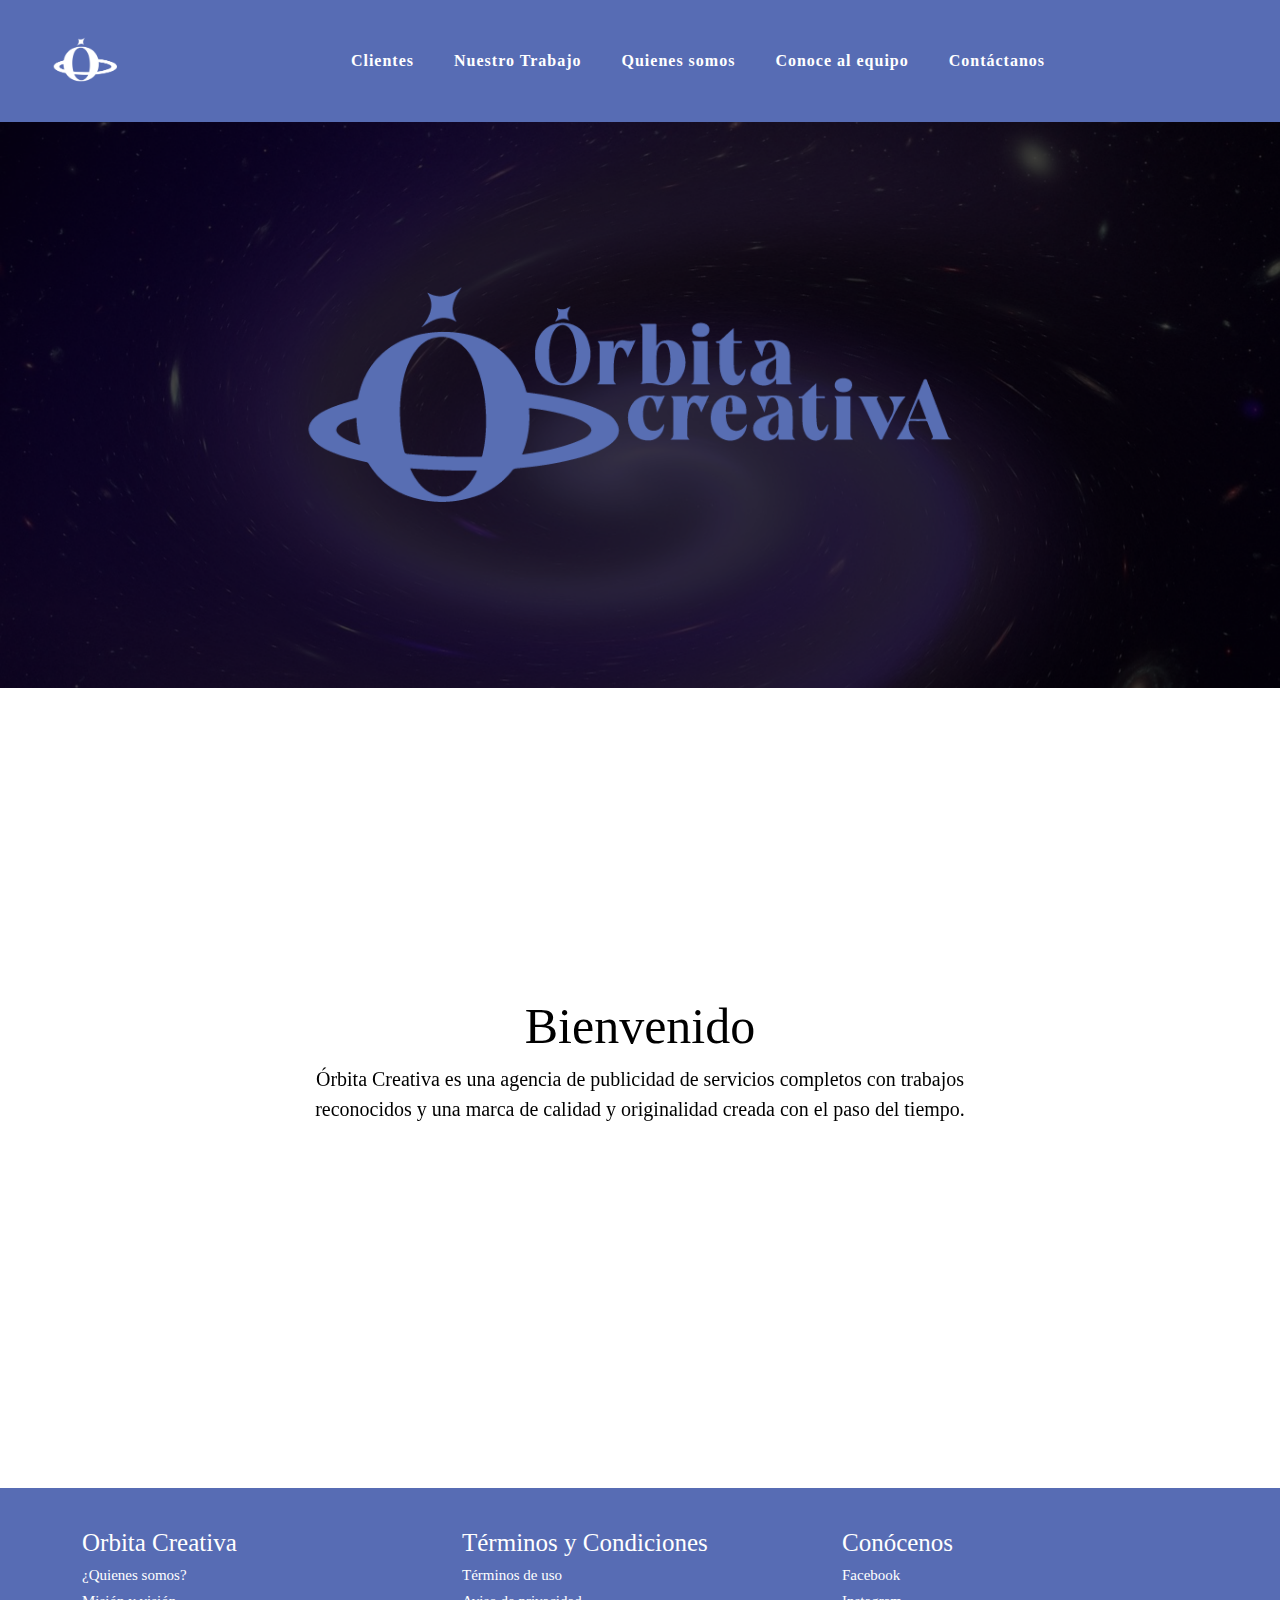
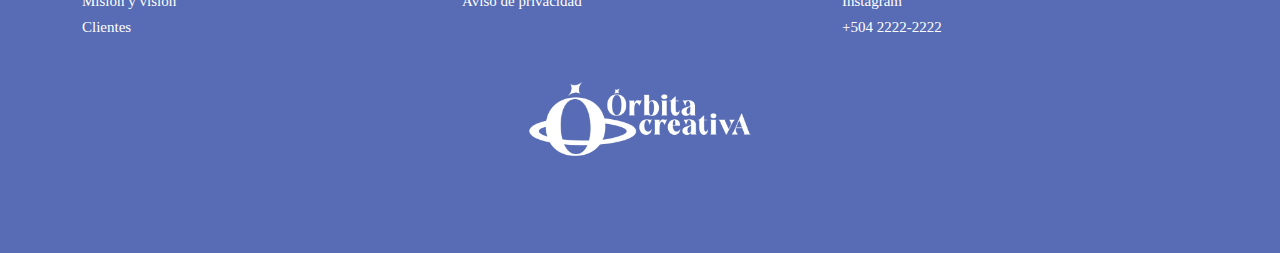
<file: index.html>
<!DOCTYPE html>
<html lang="en">
<head>
    <meta charset="UTF-8">
    <meta name="viewport" content="width=device-width, initial-scale=1.0">
    <title>Home | Orbita Creativa</title>
    <link rel="stylesheet" href="css/bootstrap.min.css">
    <link rel="stylesheet" href="css/bootstrap-custom.css">
	<link rel="stylesheet" href="https://maxst.icons8.com/vue-static/landings/line-awesome/line-awesome/1.3.0/css/line-awesome.min.css">
    <link rel="stylesheet" href="css/style.css">
  


	<!-- SEO -->
		<meta name="Description" content="Órbita Creativa es una agencia publicitaria de servicios completos ubicada en Tegucigalpa">
		<meta name="Keywords" content="Órbita Creativa, agencia de publicidad, publicidad tegucigalpa, publicidad Honduras">
</head>


<body>
    <header>
		<div class="container-fluid">
			
			<nav class="navbar navbar-expand-lg navbar-light bg-light">
				<a class="navbar-brand" href="index.html">
					<img src="img/orbita_logo_blanco_fondomorado.png" alt="logo" class="img-fluid" width="100px">
				</a>
				
				<button class="navbar-toggler" type="button" data-bs-toggle="collapse"
				data-bs-target="#navbar" aria-controls="navbar" aria-expanded="false"
				aria-label="Toggle navigation">
					<i class="las la-bars"></i>
				</button>
				
				<div class="collapse navbar-collapse" id="navbar">
					<ul class="navbar-nav mx-auto">
						<li class="nav-item">
							<a class="nav-link" href="index.html">Clientes</a>
						</li>
						<li class="nav-item">
							<a class="nav-link" href="nuestro_trabajo.html">Nuestro Trabajo</a>
						</li>
						<li class="nav-item">
							<a class="nav-link" href="quienes_somos.html">Quienes somos</a>
						</li>
						<li class="nav-item">
							<a class="nav-link" href="#">Conoce al equipo</a>
						</li>
						<li class="nav-item">
							<a class="nav-link" href="contacto.html">Contáctanos</a>
						</li>
						
					</ul>
					
				
				</div>
				
			</nav>

			
		</div>
	</header>
	</header>

    <section id="oc">
        <div class="container text-center">
		
			<img src="img/logo_morado.png" alt="logo Orbita Creativa" class="img-fluid" width="800px">
			
		</div>
    </section>

    <section id="bienvenido">
        <div id="carouselExampleCaptions" class="carousel slide">
			<div class="carousel-indicators">
				<button type="button" data-bs-target="#carouselExampleCaptions" data-bs-slide-to="0" class="active" aria-current="true" aria-label="Slide 1"></button>
				<button type="button" data-bs-target="#carouselExampleCaptions" data-bs-slide-to="1" aria-label="Slide 2"></button>
				<button type="button" data-bs-target="#carouselExampleCaptions" data-bs-slide-to="2" aria-label="Slide 3"></button>
                <button type="button" data-bs-target="#carouselExampleCaptions" data-bs-slide-to="3" aria-label="Slide 4"></button>
                <button type="button" data-bs-target="#carouselExampleCaptions" data-bs-slide-to="4" aria-label="Slide 5"></button>
			</div>
			
			<div class="carousel-inner">
				<div class="carousel-item active">
					<div class="overlay">
					  <div class="carousel-caption d-none d-md-block">
							<h5 class="subtitulo">Bienvenido</h5>
							<p class="parrafo">Órbita Creativa es una agencia de publicidad de servicios completos con trabajos reconocidos  y una marca de calidad y originalidad creada con el paso del tiempo.</p>
					  </div>
					</div>
				</div>
				
				<div class="carousel-item">
					<div class="overlay">
					  <div class="carousel-caption d-none d-md-block">
							<h5 class="subtitulo">Preguntas Frecuentes</h5>
							<p class="parrafo">¿Te seintes perdido? Tal vez nuestrra sección de preguntas frecuentes pueda aclarar algunas de tus dudas.</p>
                            <a class="parrafo" href="preguntas.html">Ver más</a>
					  </div>
					</div>
				</div>
				
				<div class="carousel-item">
					<div class="overlay">
					  <div class="carousel-caption d-none d-md-block">
							<h5 class="subtitulo">Productos y Servicios</h5>
							<p class="parrafo">En Órbita Creativa nos dedicamos a hacer muchas cosas, echa un vistazo a nuestra lista de producttos y servicios. Estamos seguros de que encontrarás algo de tu interés.</p>
                            <a class="parrafo" href="servicios.html">Ver más</a>
					  </div>
					</div>
				</div>

                <div class="carousel-item">
					<div class="overlay">
					  <div class="carousel-caption d-none d-md-block">
							<h5 class="subtitulo">Novedades</h5>
							<p class="parrafo">¿Qué hay de nuevo? Nuesra agencia se caracteriza por la vanguardia y ser punta de lanza. Entra en nuestro apartado de novedades para que sepas más sobre las últimas cosas en las que estamos trabajando.</p>
                            <a class="parrafo" href="#">Ver más</a>
                        </div>
					</div>
				</div>

                <div class="carousel-item">
					<div class="overlay">
					  <div class="carousel-caption d-none d-md-block">
							<h5 class="subtitulo">Blog</h5>
							<p class="parrafo">Encuentra temas de inetrés sobre la publicidad y los  medios. En Órbita Creativa amamos lo que hacemos, tanto que queremos comunicarselo a  todo el mundo mediante nuestro nuevo blog semanal.</p>
                            <a class="parrafo" href="#">Ver más</a>
					  </div>
					</div>
				</div>
			</div>
			
			<button class="carousel-control-prev" type="button" data-bs-target="#carouselExampleCaptions" data-bs-slide="prev">
			<span class="carousel-control-prev-icon" aria-hidden="true"></span>
			<span class="visually-hidden">Previous</span>
			</button>
			
			<button class="carousel-control-next" type="button" data-bs-target="#carouselExampleCaptions" data-bs-slide="next">
			<span class="carousel-control-next-icon" aria-hidden="true"></span>
			<span class="visually-hidden">Next</span>
			</button>
			
		</div>
    </section>


    <footer>
        <div class="container">
		    <div class="row">
			    <article class="col-lg-4 col-sm-4 col-12">
                    <h2>Orbita Creativa</h2>
                    <h3>¿Quienes somos?</h3>
                    <h4>Misión y visión</h4>
                    <h5>Clientes</h5>
                
                </article>
                <article class="col-lg-4 col-sm-4 col-12">
                    <h2>Términos y Condiciones</h2>
                    <h3>Términos de uso</h3>
                    <h4>Aviso de privacidad</h4>
                </article>
                <article class="col-lg-4 col-sm-4 col-12">
                    <h2>Conócenos</h2>
                    <h3>Facebook</h3>
                    <h4>Instagram</h4>
                    <h5>+504 2222-2222</h5>
                </article>
		    </div>
        </div>

        <div class="container text-center">
		    <img src="img/logo_blanco.png" alt="logo" class="img-fluid" width="300px">
        </div>
	</footer>







    <script src="js/jquery.min.js"></script>
	<script src="js/bootstrap.min.js"></script>






</body>
</html>
</file>
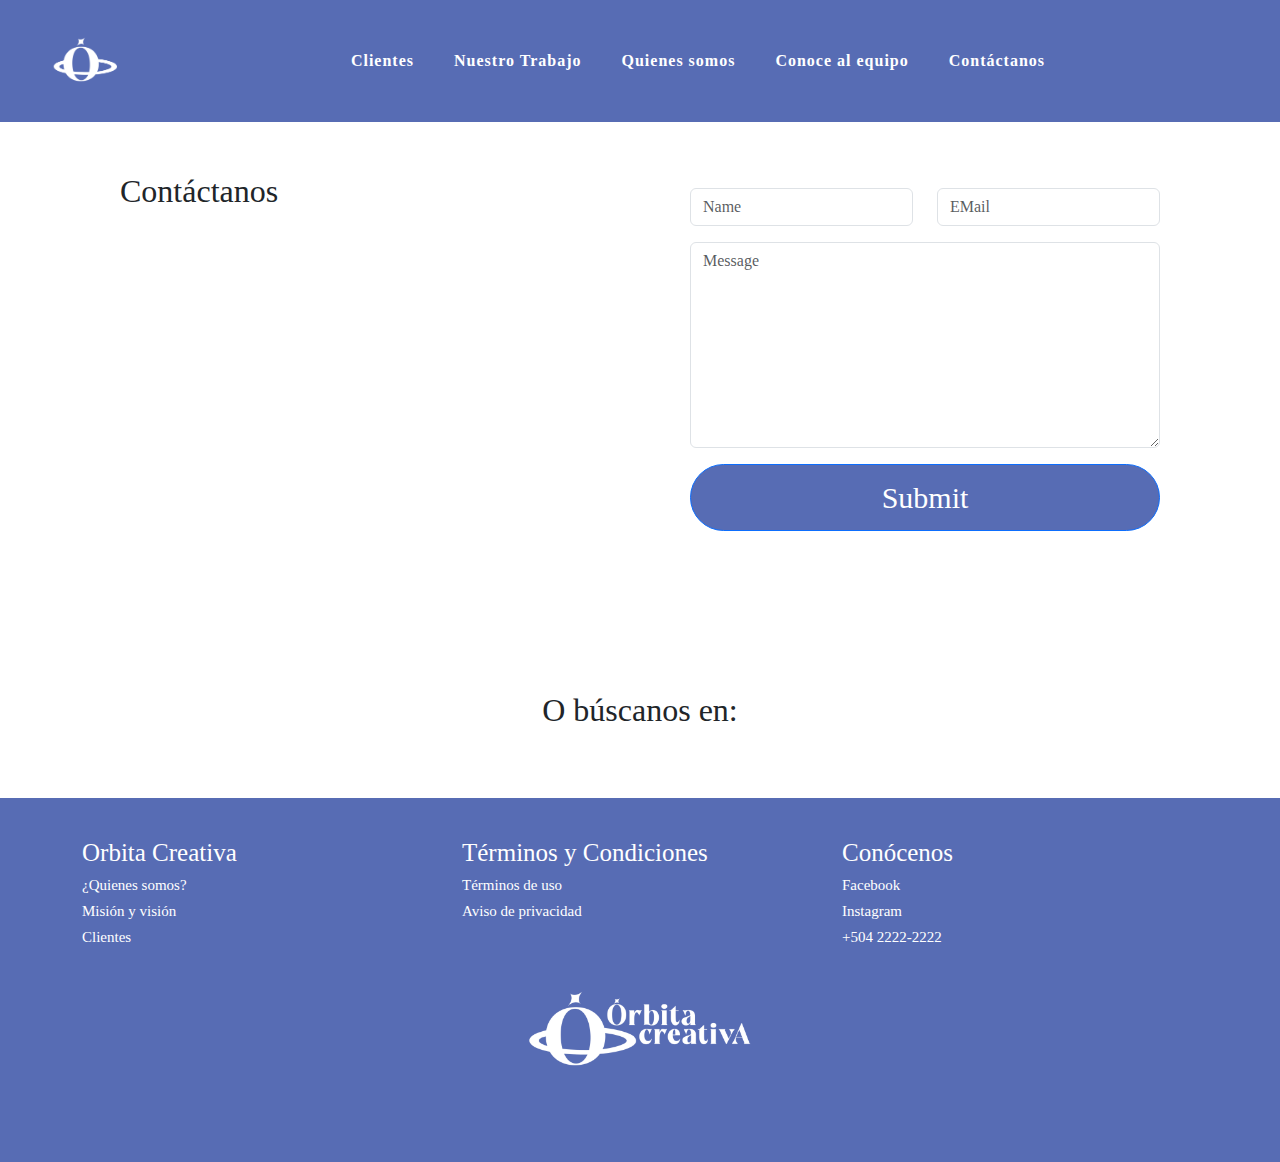
<file: contacto.html>
<!DOCTYPE html>
<html lang="en">
<head>
    <meta charset="UTF-8">
    <meta name="viewport" content="width=device-width, initial-scale=1.0">
    <title>Contáctanos | Orbita Creativa</title>
    <link rel="stylesheet" href="css/bootstrap.min.css">
    <link rel="stylesheet" href="css/bootstrap-custom.css">
	<link rel="stylesheet" href="https://maxst.icons8.com/vue-static/landings/line-awesome/line-awesome/1.3.0/css/line-awesome.min.css">
    <link rel="stylesheet" href="css/style.css">
  


	<!-- SEO -->
		<meta name="Description" content="Contactá a Orbita Creativa directamente con un correo electrónico">
		<meta name="Keywords" content="Órbita Creativa, agencia de publicidad, publicidad tegucigalpa, publicidad Honduras, contacto">
</head>


<body>
    <header>
		<div class="container-fluid">
			
			<nav class="navbar navbar-expand-lg navbar-light bg-light">
				<a class="navbar-brand" href="index.html">
					<img src="img/orbita_logo_blanco_fondomorado.png" alt="logo" class="img-fluid" width="100px">
				</a>
				
				<button class="navbar-toggler" type="button" data-bs-toggle="collapse"
				data-bs-target="#navbar" aria-controls="navbar" aria-expanded="false"
				aria-label="Toggle navigation">
					<i class="las la-bars"></i>
				</button>
				
				<div class="collapse navbar-collapse" id="navbar">
					<ul class="navbar-nav mx-auto">
						<li class="nav-item">
							<a class="nav-link" href="index.html">Clientes</a>
						</li>
						<li class="nav-item">
							<a class="nav-link" href="nuestro_trabajo.html">Nuestro Trabajo</a>
						</li>
						<li class="nav-item">
							<a class="nav-link" href="quienes_somos.html">Quienes somos</a>
						</li>
						<li class="nav-item">
							<a class="nav-link" href="#">Conoce al equipo</a>
						</li>
						<li class="nav-item">
							<a class="nav-link" href="contacto.html">Contáctanos</a>
						</li>
						
					</ul>
					
				
				</div>
				
			</nav>

			
		</div>
	</header>

    <section id="contact" class="section">
		<div class="container">
		
			<div class="row">
			
				<article class="col-lg-6 col-sm-12 pad">
					<h2>Contáctanos</h2>
					
				</article>
				
				<article class="col-lg-6 col-sm-12 pad">
					<form action="" method="post">
						
						<div class="row">
						
							<article class="col-lg-6 col-sm-6 col-12 mt-3">
								<input type="text" name="nombre" class="form-control" placeholder="Name" required>
							</article>
							
							<article class="col-lg-6 col-sm-6 col-12 mt-3">
								<input type="email" name="correo" class="form-control" placeholder="EMail" required>
							</article>
						
						</div>
						
						<div class="row mt-3">
						
							<article class="col-lg-12">
								<textarea name="mensaje" rows="8" class="form-control" placeholder="Message" required></textarea>
							</article>
							
						</div>
						
						<div class="row mt-3">
						
							<article class="col-lg-12">
								<button type="submit" class="btn btn-primary w-100">Submit</button>
							</article>
							
						</div>
						
					</form>
				</article>
			
			</div>
		
		</div>
	</section>

    <section id="contact" class="section pad">
		<h2 class="text-center pad-pequeno">O búscanos en:</h2>
		<div class="container">
			<div class="row">
			
				<article class="col-lg-4 col-sm-4  icon">
					<a href="#"><i class="lab la-facebook-f"></i></a>
                </article>

				<article class="col-lg-4 col-sm-4  icon">
					<a href="#"><i class="lab la-twitter"></i></a>
                </article>

				<article class="col-lg-4 col-sm-4  icon">
					<a href="#"><i class="lab la-instagram"></i></a>
                </article>
            </div>
        </div>
	</section>

    <footer>
        <div class="container">
		    <div class="row">
			    <article class="col-lg-4 col-sm-4 col-12">
                    <h2>Orbita Creativa</h2>
                    <h3>¿Quienes somos?</h3>
                    <h4>Misión y visión</h4>
                    <h5>Clientes</h5>
                
                </article>
                <article class="col-lg-4 col-sm-4 col-12">
                    <h2>Términos y Condiciones</h2>
                    <h3>Términos de uso</h3>
                    <h4>Aviso de privacidad</h4>
                </article>
                <article class="col-lg-4 col-sm-4 col-12">
                    <h2>Conócenos</h2>
                    <h3>Facebook</h3>
                    <h4>Instagram</h4>
                    <h5>+504 2222-2222</h5>
                </article>
		    </div>
        </div>

        <div class="container text-center">
		    <img src="img/logo_blanco.png" alt="logo" class="img-fluid" width="300px">
        </div>
	</footer>







    <script src="js/jquery.min.js"></script>
	<script src="js/bootstrap.min.js"></script>






</body>
</html>
</file>
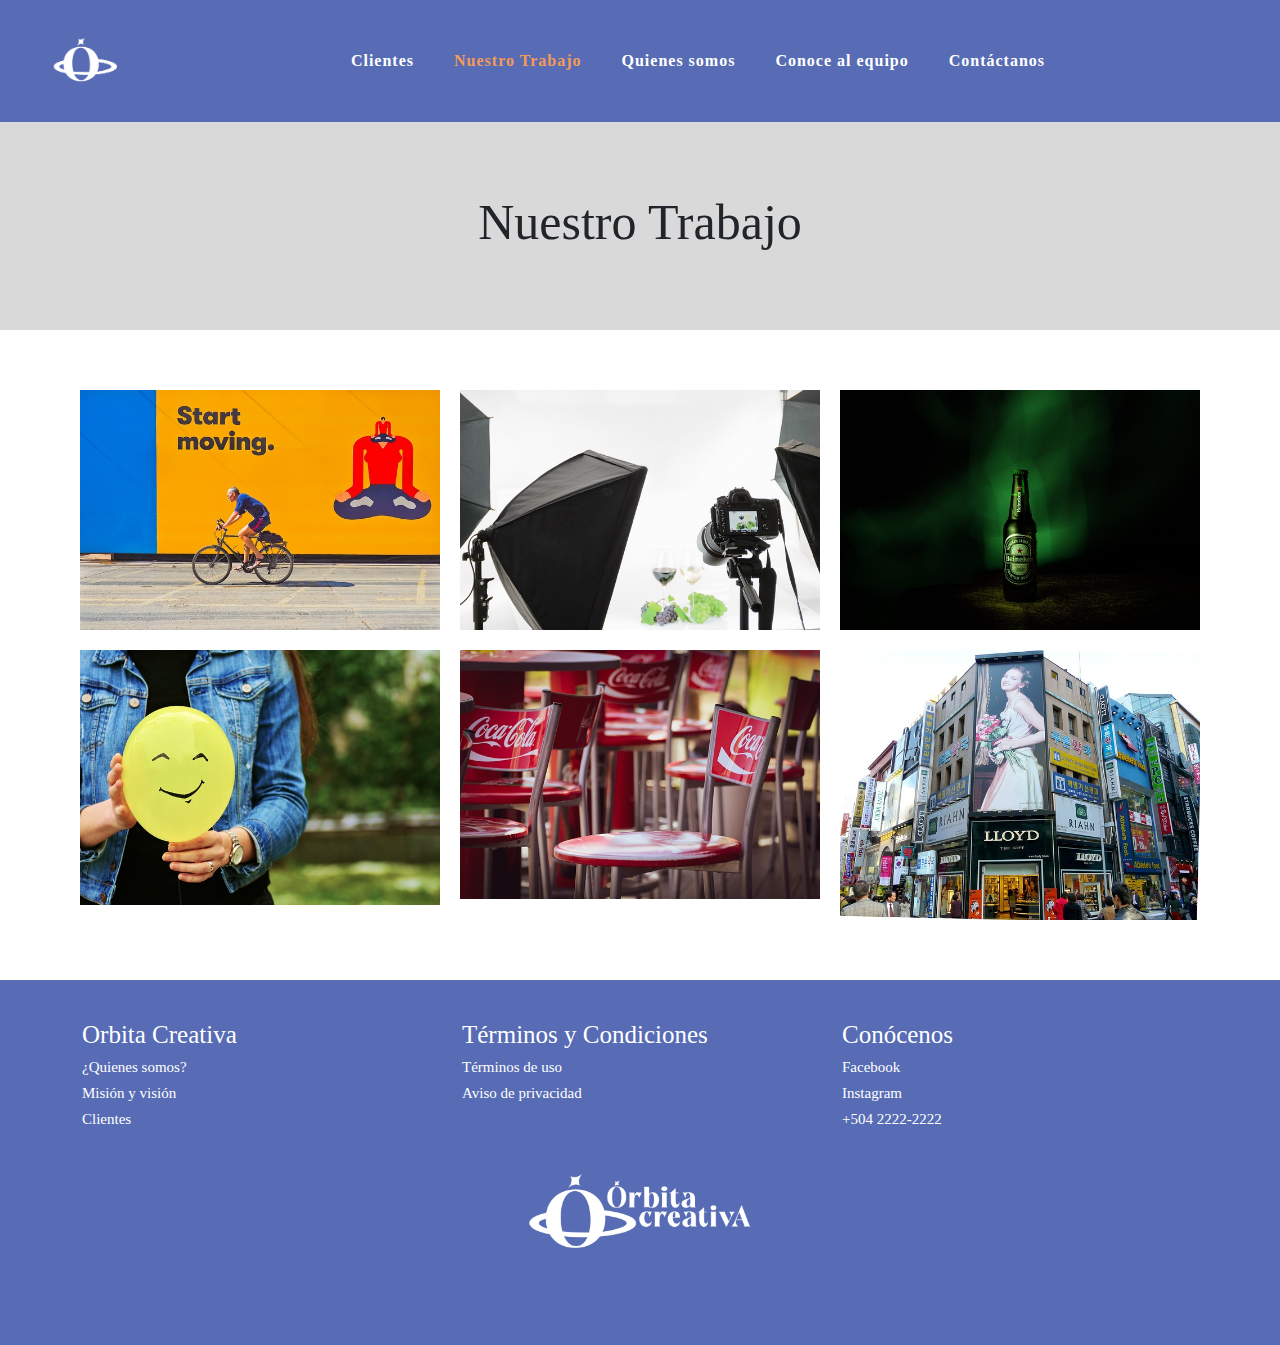
<file: nuestro_trabajo.html>
<!DOCTYPE html>
<html lang="en">
<head>
    <meta charset="UTF-8">
    <meta name="viewport" content="width=device-width, initial-scale=1.0">
    <title>Nuestro Trabajo | Orbita Creativa</title>
    <link rel="stylesheet" href="css/bootstrap.min.css">
    <link rel="stylesheet" href="css/bootstrap-custom.css">
    <link rel="stylesheet" href="css/style.css">
  

    <!-- SEO -->
		<meta name="Description" content="En Órbita Creativa tenemos una variedad de trabajos realizados en diferentes rubros y espacios. Échales un vistazo.">
		<meta name="Keywords" content="Órbita Creativa, agencia de publicidad, publicidad tegucigalpa, publicidad Honduras, trabajos órbita creativa, anuncios de Órbita creativa">
</head>


<body>
    <header>
		<div class="container-fluid">
			
			<nav class="navbar navbar-expand-lg navbar-light bg-light">
				<a class="navbar-brand" href="index.html">
					<img src="img/orbita_logo_blanco_fondomorado.png" alt="logo" class="img-fluid" width="100px">
				</a>
				
				<button class="navbar-toggler" type="button" data-bs-toggle="collapse"
				data-bs-target="#navbar" aria-controls="navbar" aria-expanded="false"
				aria-label="Toggle navigation">
					<i class="las la-bars"></i>
				</button>
				
				<div class="collapse navbar-collapse" id="navbar">
					<ul class="navbar-nav mx-auto">
						<li class="nav-item">
							<a class="nav-link" href="index.html">Clientes</a>
						</li>
						<li class="nav-item active">
							<a class="nav-link" href="nuestro_trabajo.html">Nuestro Trabajo</a>
						</li>
						<li class="nav-item">
							<a class="nav-link" href="quienes_somos.html">Quienes somos</a>
						</li>
						<li class="nav-item">
							<a class="nav-link" href="#">Conoce al equipo</a>
						</li>
						<li class="nav-item">
							<a class="nav-link" href="contacto.html">Contáctanos</a>
						</li>
						
					</ul>
					
				
				</div>
				
			</nav>

			
		</div>
	</header>
	</header>

    <section class="bg-gris">
        <h1 class="titulo text-center">Nuestro Trabajo</h1>       
    </section>

    <section class="text-center pad">
        <div class="container">
		    <div class="row">
			    <article class="col-lg-4 col-sm-4 col-12 pad-pequeno">
                    <img src="img/trabajo-1.jpg" alt="logo" class="img-fluid" width="500px" >
                
                </article>

                <article class="col-lg-4 col-sm-4 col-12 pad-pequeno">
                    <img src="img/trabajo-2.jpg" alt="logo" class="img-fluid" width="500px">
                </article>

                <article class="col-lg-4 col-sm-4 col-12 pad-pequeno">
                    <img src="img/trabajo-3.jpg" alt="logo" class="img-fluid" width="500px">
                </article>

                <article class="col-lg-4 col-sm-4 col-12 pad-pequeno">
                    <img src="img/trabajo-4.jpg" alt="logo" class="img-fluid" width="500px">
                </article>

                <article class="col-lg-4 col-sm-4 col-12 pad-pequeno">
                    <img src="img/trabajo-5.jpg" alt="logo" class="img-fluid" width="500px">
                </article>

                <article class="col-lg-4 col-sm-4 col-12 pad-pequeno">
                    <img src="img/trabajo-6.jpg" alt="logo" class="img-fluid" width="500px">
                </article>
		    </div>
        </div>   
    </section>
    


    <footer>
        <div class="container">
		    <div class="row">
			    <article class="col-lg-4 col-sm-4 col-12">
                    <h2>Orbita Creativa</h2>
                    <h3>¿Quienes somos?</h3>
                    <h4>Misión y visión</h4>
                    <h5>Clientes</h5>
                
                </article>
                <article class="col-lg-4 col-sm-4 col-12">
                    <h2>Términos y Condiciones</h2>
                    <h3>Términos de uso</h3>
                    <h4>Aviso de privacidad</h4>
                </article>
                <article class="col-lg-4 col-sm-4 col-12">
                    <h2>Conócenos</h2>
                    <h3>Facebook</h3>
                    <h4>Instagram</h4>
                    <h5>+504 2222-2222</h5>
                </article>
		    </div>
        </div>

        <div class="container text-center">
		    <img src="img/logo_blanco.png" alt="logo" class="img-fluid" width="300px">
        </div>
	</footer>







    <script src="js/jquery.min.js"></script>
	<script src="js/bootstrap.min.js"></script>






</body>
</html>
</file>
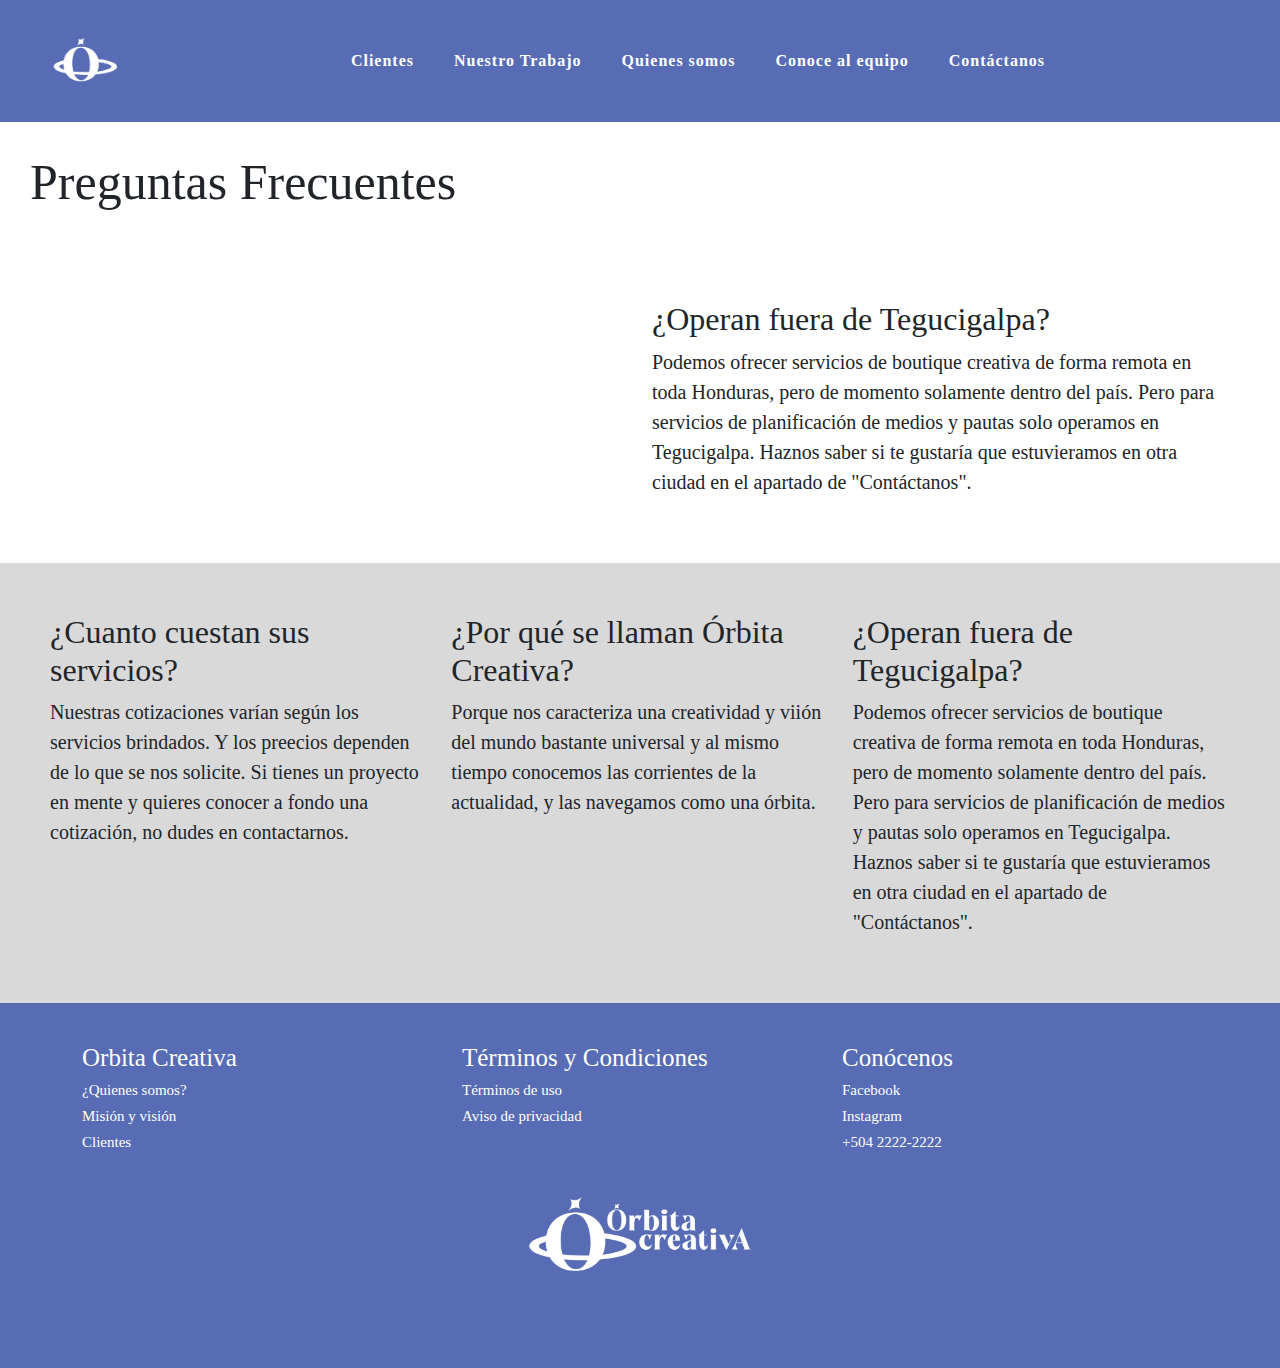
<file: preguntas.html>
<!DOCTYPE html>
<html lang="en">
<head>
    <meta charset="UTF-8">
    <meta name="viewport" content="width=device-width, initial-scale=1.0">
    <title>Preguntas frecuentes | Orbita Creativa</title>
    <link rel="stylesheet" href="css/bootstrap.min.css">
    <link rel="stylesheet" href="css/bootstrap-custom.css">
	<link rel="stylesheet" href="https://maxst.icons8.com/vue-static/landings/line-awesome/line-awesome/1.3.0/css/line-awesome.min.css">
    <link rel="stylesheet" href="css/style.css">
  


	<!-- SEO -->
		<meta name="Description" content="¿Tienes preguntas sobre Órbita Creativa? Tal vez ya la hemos contestado. Buscá en preguntas frecuentes">
		<meta name="Keywords" content="Órbita Creativa, agencia de publicidad, publicidad tegucigalpa, publicidad Honduras, preguntas frecuentes">
</head>


<body>
    <header>
		<div class="container-fluid">
			
			<nav class="navbar navbar-expand-lg navbar-light bg-light">
				<a class="navbar-brand" href="index.html">
					<img src="img/orbita_logo_blanco_fondomorado.png" alt="logo" class="img-fluid" width="100px">
				</a>
				
				<button class="navbar-toggler" type="button" data-bs-toggle="collapse"
				data-bs-target="#navbar" aria-controls="navbar" aria-expanded="false"
				aria-label="Toggle navigation">
					<i class="las la-bars"></i>
				</button>
				
				<div class="collapse navbar-collapse" id="navbar">
					<ul class="navbar-nav mx-auto">
						<li class="nav-item">
							<a class="nav-link" href="index.html">Clientes</a>
						</li>
						<li class="nav-item">
							<a class="nav-link" href="nuestro_trabajo.html">Nuestro Trabajo</a>
						</li>
						<li class="nav-item">
							<a class="nav-link" href="quienes_somos.html">Quienes somos</a>
						</li>
						<li class="nav-item">
							<a class="nav-link" href="#">Conoce al equipo</a>
						</li>
						<li class="nav-item">
							<a class="nav-link" href="contacto.html">Contáctanos</a>
						</li>
						
					</ul>
					
				
				</div>
				
			</nav>

			
		</div>
	</header>

    <section>
        <h1 class="titulo">Preguntas Frecuentes</h1>

    </section>

    <section class="pad">
        <div class="row">
			<article class="col-lg-6 col-sm-6 col-12">

			</article>

			<article class="col-lg-6 col-sm-6 col-12">
				<h2>¿Operan fuera de Tegucigalpa?</h2>
				<p>Podemos ofrecer servicios de boutique creativa de forma remota en toda Honduras, pero de momento solamente dentro del país. 
					Pero para servicios de planificación de medios y pautas solo operamos en Tegucigalpa. Haznos saber si te gustaría que estuvieramos en otra ciudad en el apartado de "Contáctanos".</p>

			</article>

		</div>

    </section>

	<section class="bg-gris pad">
        <div class="row">
			<article class="col-lg-4 col-sm-4 col-12">
				<h2>¿Cuanto cuestan sus servicios?</h2>
				<p>Nuestras cotizaciones varían según los servicios brindados. Y los preecios dependen de lo que se nos solicite. Si tienes un proyecto en mente y quieres conocer a fondo una cotización, no dudes en contactarnos.</p>

			</article>

			<article class="col-lg-4 col-sm-4 col-12">
				<h2>¿Por qué se llaman Órbita Creativa?</h2>
				<p>Porque nos caracteriza una creatividad y viión del mundo bastante universal y al mismo tiempo conocemos las corrientes de  la actualidad, y las navegamos como una órbita.</p>

			</article>

			<article class="col-lg-4 col-sm-4 col-12">
				<h2>¿Operan fuera de Tegucigalpa?</h2>
				<p>Podemos ofrecer servicios de boutique creativa de forma remota en toda Honduras, pero de momento solamente dentro del país. 
					Pero para servicios de planificación de medios y pautas solo operamos en Tegucigalpa. Haznos saber si te gustaría que estuvieramos en otra ciudad en el apartado de "Contáctanos".</p>

			</article>


		</div>

    </section>

    <footer>
        <div class="container">
		    <div class="row">
			    <article class="col-lg-4 col-sm-4 col-12">
                    <h2>Orbita Creativa</h2>
                    <h3>¿Quienes somos?</h3>
                    <h4>Misión y visión</h4>
                    <h5>Clientes</h5>
                
                </article>
                <article class="col-lg-4 col-sm-4 col-12">
                    <h2>Términos y Condiciones</h2>
                    <h3>Términos de uso</h3>
                    <h4>Aviso de privacidad</h4>
                </article>
                <article class="col-lg-4 col-sm-4 col-12">
                    <h2>Conócenos</h2>
                    <h3>Facebook</h3>
                    <h4>Instagram</h4>
                    <h5>+504 2222-2222</h5>
                </article>
		    </div>
        </div>

        <div class="container text-center">
		    <img src="img/logo_blanco.png" alt="logo" class="img-fluid" width="300px">
        </div>
	</footer>







    <script src="js/jquery.min.js"></script>
	<script src="js/bootstrap.min.js"></script>






</body>
</html>
</file>
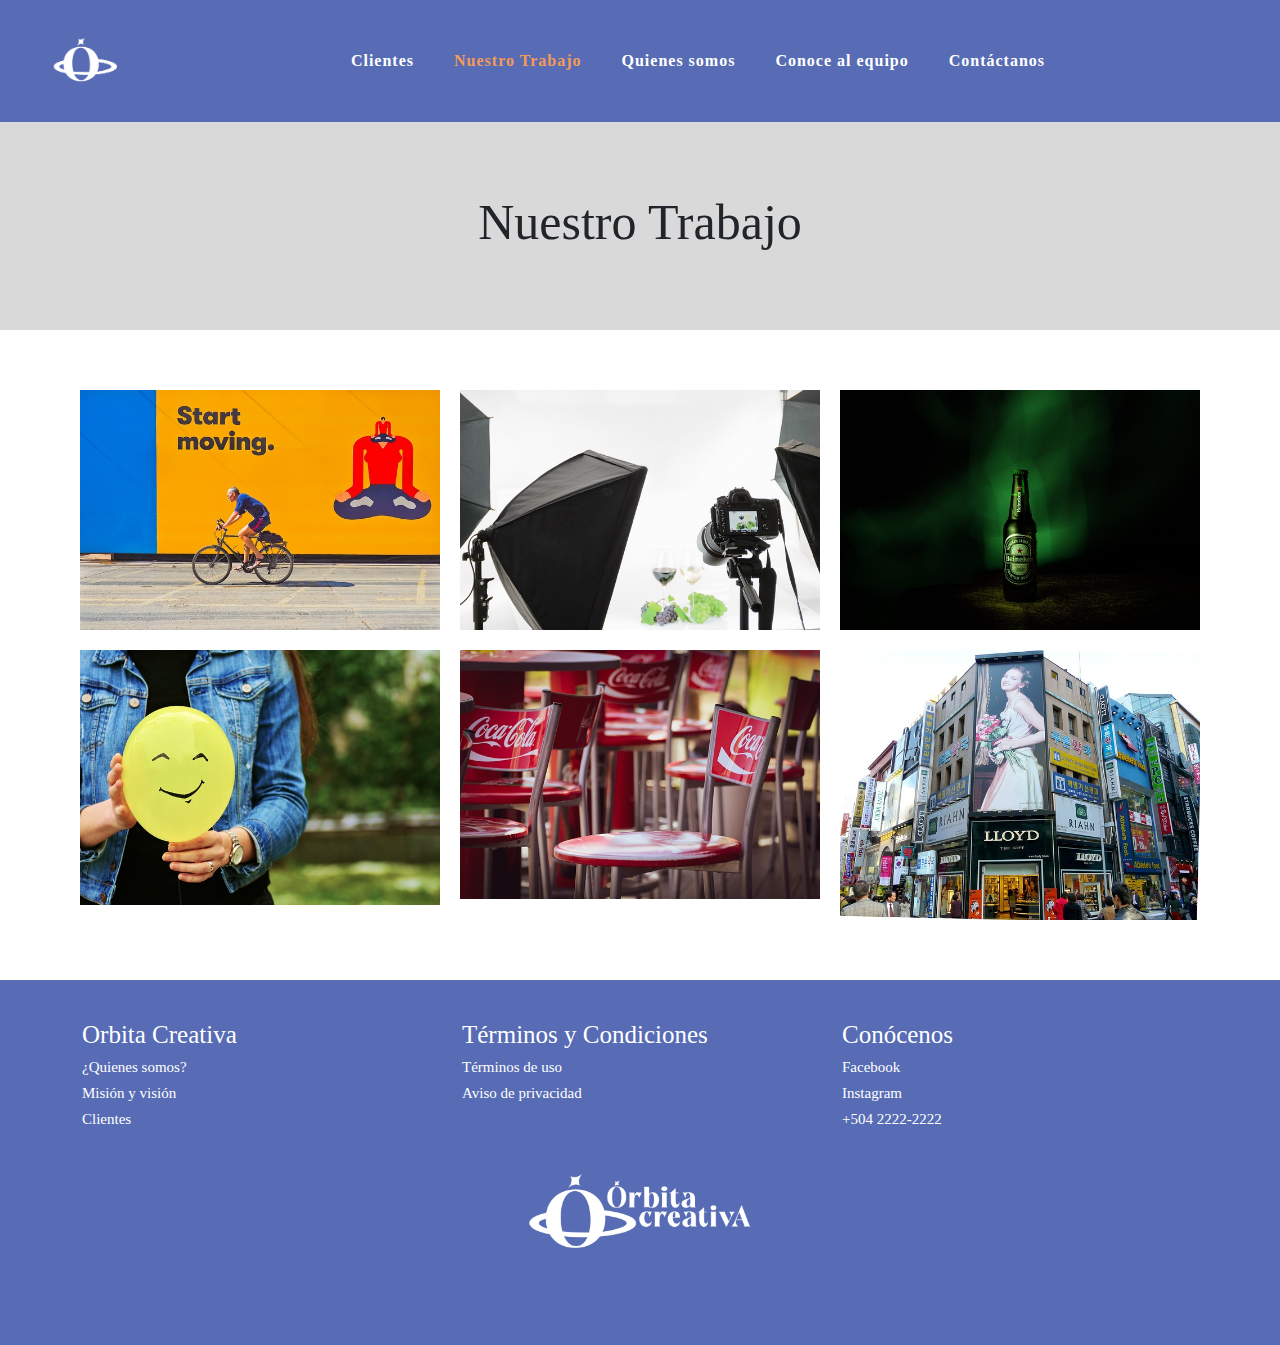
<file: productos.html>
<!DOCTYPE html>
<html lang="en">
<head>
    <meta charset="UTF-8">
    <meta name="viewport" content="width=device-width, initial-scale=1.0">
    <title>Home | Orbita Creativa</title>
    <link rel="stylesheet" href="css/bootstrap.min.css">
    <link rel="stylesheet" href="css/bootstrap-custom.css">
    <link rel="stylesheet" href="css/style.css">
  
</head>


<body>
    <header>
		<div class="container-fluid">
			
			<nav class="navbar navbar-expand-lg navbar-light bg-light">
				<a class="navbar-brand" href="index.html">
					<img src="img/orbita_logo_blanco_fondomorado.png" alt="logo" class="img-fluid" width="100px">
				</a>
				
				<button class="navbar-toggler" type="button" data-bs-toggle="collapse"
				data-bs-target="#navbar" aria-controls="navbar" aria-expanded="false"
				aria-label="Toggle navigation">
					<i class="las la-bars"></i>
				</button>
				
				<div class="collapse navbar-collapse" id="navbar">
					<ul class="navbar-nav mx-auto">
						<li class="nav-item">
							<a class="nav-link" href="index.html">Clientes</a>
						</li>
						<li class="nav-item active">
							<a class="nav-link" href="productos.html">Nuestro Trabajo</a>
						</li>
						<li class="nav-item">
							<a class="nav-link" href="quienes_somos.html">Quienes somos</a>
						</li>
						<li class="nav-item">
							<a class="nav-link" href="#">Conoce al equipo</a>
						</li>
						<li class="nav-item">
							<a class="nav-link" href="#">Contáctanos</a>
						</li>
						
					</ul>
					
				
				</div>
				
			</nav>

			
		</div>
	</header>
	</header>

    <section class="bg-gris">
        <h1 class="titulo text-center">Nuestro Trabajo</h1>       
    </section>

    <section class="text-center pad">
        <div class="container">
		    <div class="row">
			    <article class="col-lg-4 col-sm-4 col-12 pad-pequeno">
                    <img src="img/trabajo-1.jpg" alt="logo" class="img-fluid" width="500px" >
                
                </article>

                <article class="col-lg-4 col-sm-4 col-12 pad-pequeno">
                    <img src="img/trabajo-2.jpg" alt="logo" class="img-fluid" width="500px">
                </article>

                <article class="col-lg-4 col-sm-4 col-12 pad-pequeno">
                    <img src="img/trabajo-3.jpg" alt="logo" class="img-fluid" width="500px">
                </article>

                <article class="col-lg-4 col-sm-4 col-12 pad-pequeno">
                    <img src="img/trabajo-4.jpg" alt="logo" class="img-fluid" width="500px">
                </article>

                <article class="col-lg-4 col-sm-4 col-12 pad-pequeno">
                    <img src="img/trabajo-5.jpg" alt="logo" class="img-fluid" width="500px">
                </article>

                <article class="col-lg-4 col-sm-4 col-12 pad-pequeno">
                    <img src="img/trabajo-6.jpg" alt="logo" class="img-fluid" width="500px">
                </article>
		    </div>
        </div>   
    </section>
    


    <footer>
        <div class="container">
		    <div class="row">
			    <article class="col-lg-4 col-sm-4 col-12">
                    <h2>Orbita Creativa</h2>
                    <h3>¿Quienes somos?</h3>
                    <h4>Misión y visión</h4>
                    <h5>Clientes</h5>
                
                </article>
                <article class="col-lg-4 col-sm-4 col-12">
                    <h2>Términos y Condiciones</h2>
                    <h3>Términos de uso</h3>
                    <h4>Aviso de privacidad</h4>
                </article>
                <article class="col-lg-4 col-sm-4 col-12">
                    <h2>Conócenos</h2>
                    <h3>Facebook</h3>
                    <h4>Instagram</h4>
                    <h5>+504 2222-2222</h5>
                </article>
		    </div>
        </div>

        <div class="container text-center">
		    <img src="img/logo_blanco.png" alt="logo" class="img-fluid" width="300px">
        </div>
	</footer>







    <script src="js/jquery.min.js"></script>
	<script src="js/bootstrap.min.js"></script>






</body>
</html>
</file>
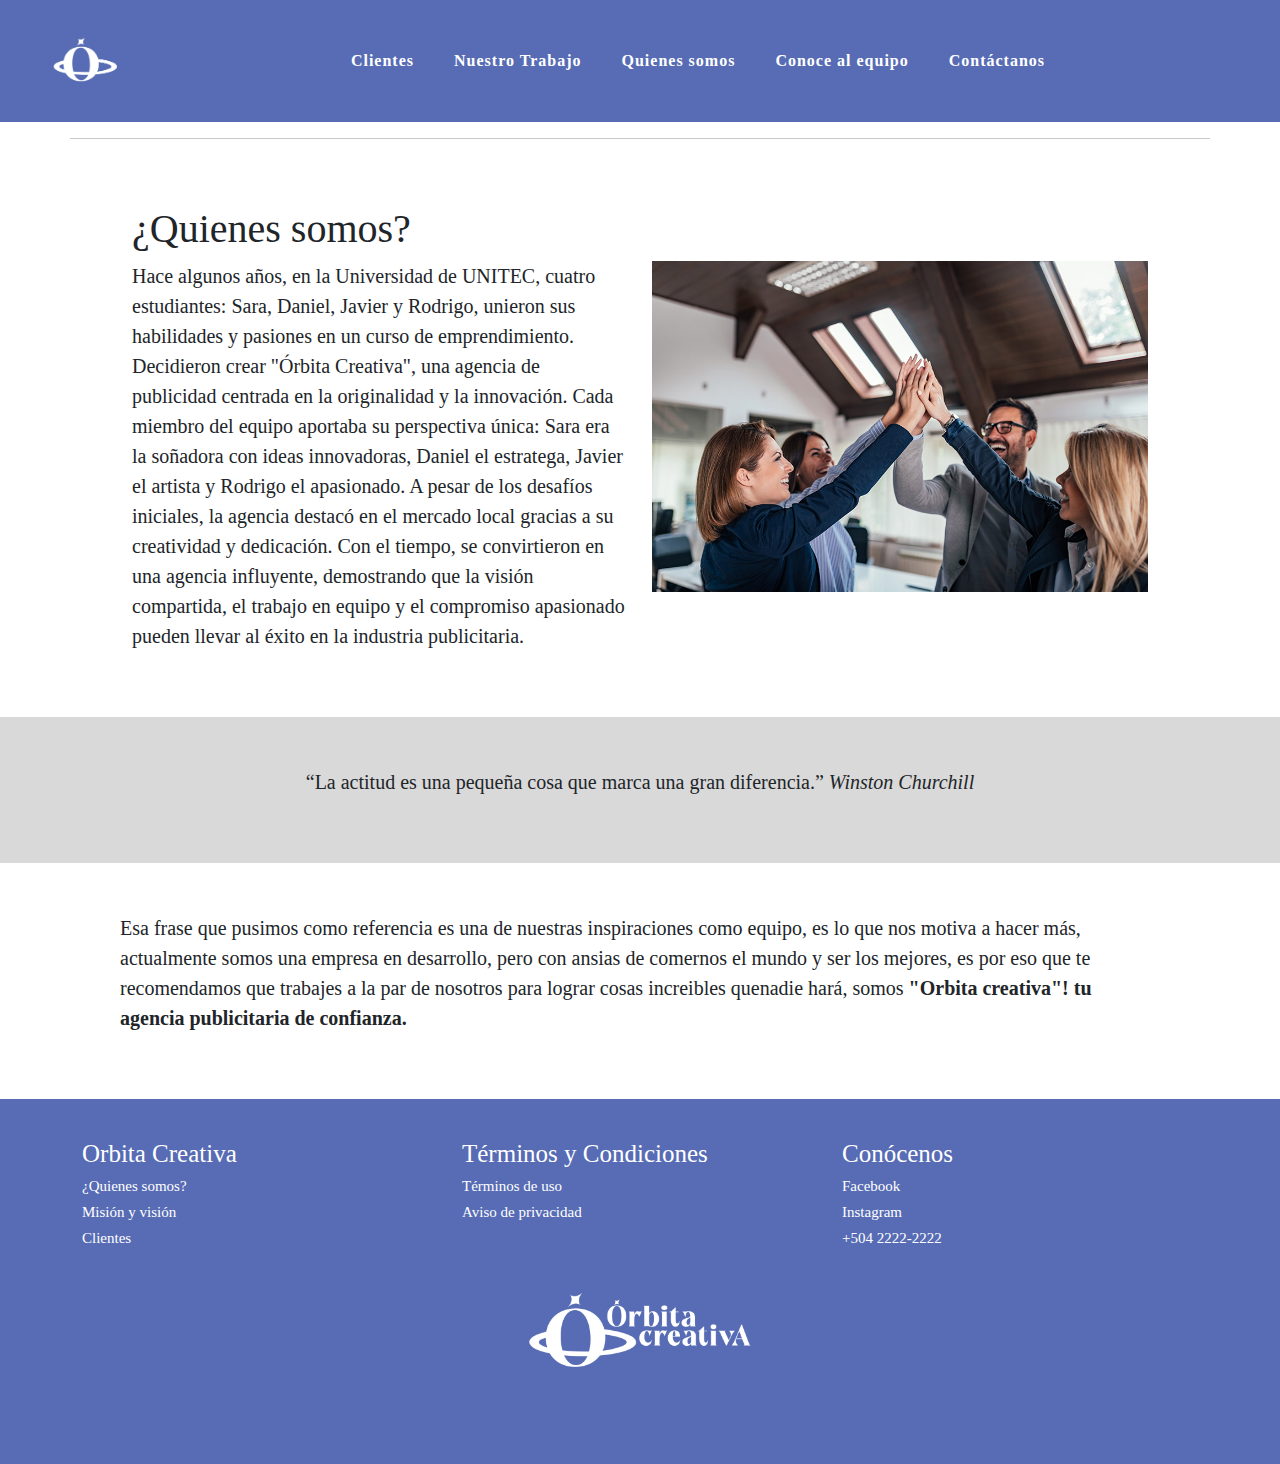
<file: quienes_somos.html>
<!doctype html>
<html>
<head>
<meta charset="utf-8">
<meta name="viewport" content="width=device-width, initial-scale=1.0">
<title>¿Quienes somos?</title>
<link href="../css/bootstrap.min.css" rel="stylesheet">
<link rel="stylesheet" href="css/bootstrap-custom.css">
<link href="css/style.css" rel="stylesheet">

<!-- SEO -->
<meta name="Description" content="¿No conocés Órbita Creativa, mala nuestra, permitenos presentarnos a nosotros mismos.">
<meta name="Keywords" content="qué es Órbita Creativa, agencia de publicidad, publicidad tegucigalpa, publicidad Honduras">

</head>

<body>
	<header>
		<div class="container-fluid">
			
			<nav class="navbar navbar-expand-lg navbar-light bg-light">
				<a class="navbar-brand" href="index.html">
					<img src="img/orbita_logo_blanco_fondomorado.png" alt="logo" class="img-fluid" width="100px">
				</a>
				
				<button class="navbar-toggler" type="button" data-bs-toggle="collapse"
				data-bs-target="#navbar" aria-controls="navbar" aria-expanded="false"
				aria-label="Toggle navigation">
					<i class="las la-bars"></i>
				</button>
				
				<div class="collapse navbar-collapse" id="navbar">
					<ul class="navbar-nav mx-auto">
						<li class="nav-item">
							<a class="nav-link" href="index.html">Clientes</a>
						</li>
						<li class="nav-item">
							<a class="nav-link" href="nuestro_trabajo.html">Nuestro Trabajo</a>
						</li>
						<li class="nav-item">
							<a class="nav-link" href="quienes_somos.html">Quienes somos</a>
						</li>
						<li class="nav-item">
							<a class="nav-link" href="#">Conoce al equipo</a>
						</li>
						<li class="nav-item">
							<a class="nav-link" href="contacto.html">Contáctanos</a>
						</li>
						
					</ul>
					
				
				</div>
				
			</nav>

			
		</div>
	</header>
	
				<hr class="container">
				
		<section class="container pad" id="Primero">
			<div class="container">
			<div class="row">
				<h1>¿Quienes somos?</h1>
				<article class="col-lg-6 col-sm-6 col-12">
					<p>Hace algunos años, en la Universidad de UNITEC, cuatro estudiantes: Sara, Daniel, Javier y Rodrigo, unieron sus habilidades y pasiones en un curso de emprendimiento. Decidieron crear "Órbita Creativa", una agencia de publicidad centrada en la originalidad y la innovación. Cada miembro del equipo aportaba su perspectiva única: Sara era la soñadora con ideas innovadoras, Daniel el estratega, Javier el artista y Rodrigo el apasionado. A pesar de los desafíos iniciales, la agencia destacó en el mercado local gracias a su creatividad y dedicación. Con el tiempo, se convirtieron en una agencia influyente, demostrando que la visión compartida, el trabajo en equipo y el compromiso apasionado pueden llevar al éxito en la industria publicitaria.</p>
				</article>
				<article class="col-lg-6 col-sm-6 col-12">
					<img src="../img/Imagen de prueba para equipo.jpg" alt="Equipo" class="img-fluid">
				</article>
			</div>
			</div>
		</section>
	
		<section class="bg-gris pad">
			<div class="container text-center">
			<blockquote class="frase">
				<q>La actitud es una pequeña cosa que marca una gran diferencia.</q>
				<cite>Winston Churchill</cite>
			</blockquote>
			</div>
		</section>
	
		<section class="container pad" id="segundo">
				<p>Esa frase que pusimos como referencia es una de nuestras inspiraciones como equipo, es lo que nos motiva a hacer más, actualmente somos una empresa en desarrollo, pero con ansias de comernos el mundo y ser los mejores, es por eso que te recomendamos que trabajes a la par de nosotros para lograr cosas increibles quenadie hará, somos <strong>"Orbita creativa"! tu agencia publicitaria de confianza.</strong></p>
		</section>
	
		<footer>
			<div class="container">
				<div class="row">
					<article class="col-lg-4 col-sm-4 col-12">
						<h2>Orbita Creativa</h2>
						<h3>¿Quienes somos?</h3>
						<h4>Misión y visión</h4>
						<h5>Clientes</h5>
					
					</article>
					<article class="col-lg-4 col-sm-4 col-12">
						<h2>Términos y Condiciones</h2>
						<h3>Términos de uso</h3>
						<h4>Aviso de privacidad</h4>
					</article>
					<article class="col-lg-4 col-sm-4 col-12">
						<h2>Conócenos</h2>
						<h3>Facebook</h3>
						<h4>Instagram</h4>
						<h5>+504 2222-2222</h5>
					</article>
				</div>
			</div>
	
			<div class="container text-center">
				<img src="img/logo_blanco.png" alt="logo" class="img-fluid" width="300px">
			</div>
		</footer>
</body>
</html>
</file>
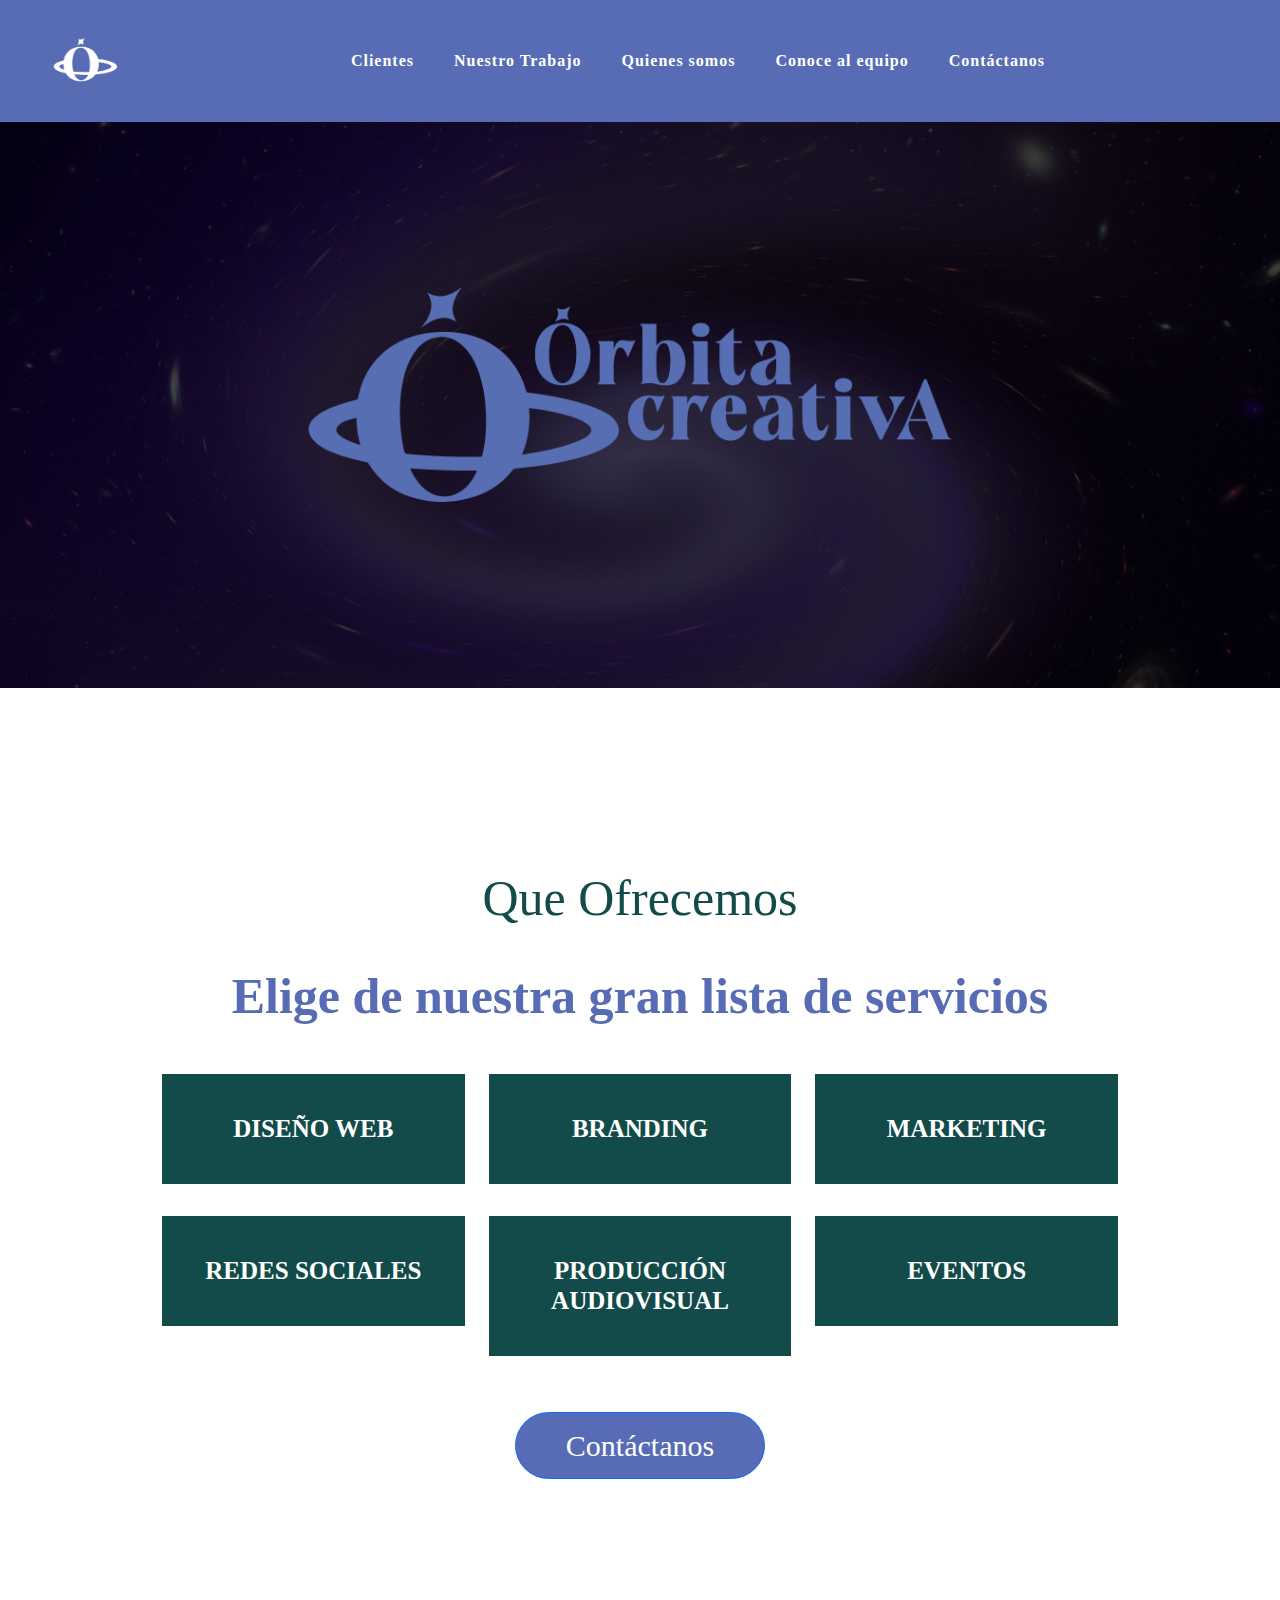
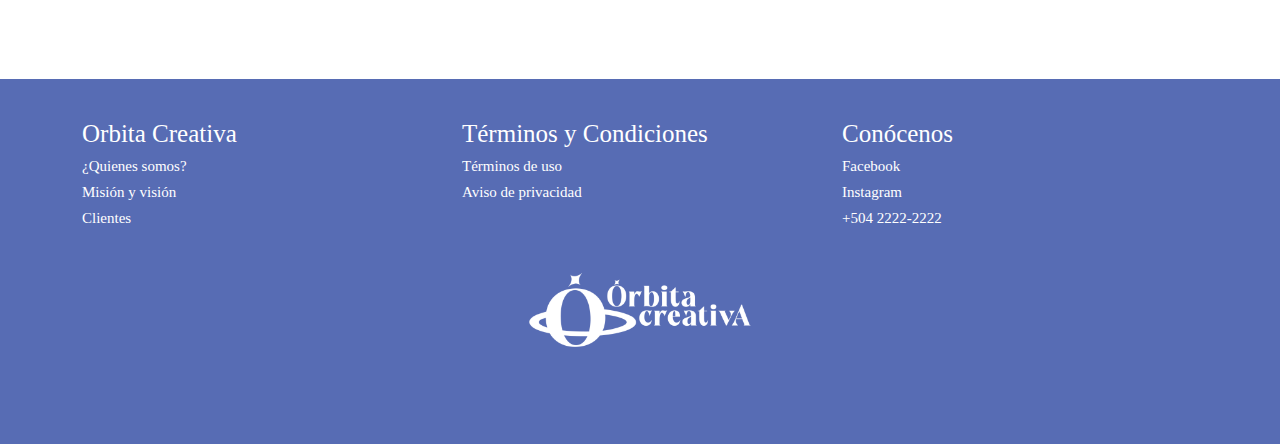
<file: servicios.html>
<!DOCTYPE html>
<html lang="en">
<head>
    <meta charset="UTF-8">
    <meta name="viewport" content="width=device-width, initial-scale=1.0">
    <title>Productos y Servicios | Orbita Creativa</title>
    <link rel="stylesheet" href="css/bootstrap.min.css">
	<link rel="stylesheet" href="css/bootstrap-custom.css">
    <link rel="stylesheet" href="css/style.css">


	<!-- SEO -->
	<meta name="Description" content="Poseemos un repertorio de productos y servicios completos para la publicidad y marketing que tu epresa necesita.">
	<meta name="Keywords" content="Órbita Creativa, agencia de publicidad, publicidad tegucigalpa, publicidad Honduras, trabajos órbita creativa, anuncios de Órbita creativa">
</head>
<body>
    <header>
		<div class="container-fluid">
			
			<nav class="navbar navbar-expand-lg navbar-light bg-light">
				<a class="navbar-brand" href="index.html">
					<img src="img/orbita_logo_blanco_fondomorado.png" alt="logo" class="img-fluid" width="100px">
				</a>
				
				<button class="navbar-toggler" type="button" data-bs-toggle="collapse"
				data-bs-target="#navbar" aria-controls="navbar" aria-expanded="false"
				aria-label="Toggle navigation">
					<i class="las la-bars"></i>
				</button>
				
				<div class="collapse navbar-collapse" id="navbar">
					<ul class="navbar-nav mx-auto">
						<li class="nav-item">
							<a class="nav-link" href="index.html">Clientes</a>
						</li>
						<li class="nav-item">
							<a class="nav-link" href="nuestro_trabajo.html">Nuestro Trabajo</a>
						</li>
						<li class="nav-item">
							<a class="nav-link" href="quienes_somos.html">Quienes somos</a>
						</li>
						<li class="nav-item">
							<a class="nav-link" href="#">Conoce al equipo</a>
						</li>
						<li class="nav-item">
							<a class="nav-link" href="contacto.html">Contáctanos</a>
						</li>
						
					</ul>
					
				
				</div>
				
			</nav>

			
		</div>
	</header>
	</header>


    <section id="oc">
        <div class="container text-center">
		
			<img src="img/logo_morado.png" alt="logo Orbita Creativa" class="img-fluid" width="800px">
			
		</div>
    </section>

    <section id="bienvenido">
        <div class="container text-center">
		
	
	<h2 class="titulo">Que Ofrecemos</h2>
			<h4 class="subtitulo mb-5"><b>Elige de nuestra gran lista de servicios</b></h4>
			
			<div class="row">
			
				<article class="col-lg-4 col-sm-4 col-12">
					<h3><b>Diseño Web</b></h3>
				</article>
				
				<article class="col-lg-4 col-sm-4 col-12">
					<h3><b>Branding</b></h3>
				</article>
				
				<article class="col-lg-4 col-sm-4 col-12">
					<h3><b>Marketing</b></h3>
				</article>
			
			</div>
			
			<div class="row mt-4">
			
				<article class="col-lg-4 col-sm-4 col-12">
					<h3><b>Redes Sociales</b></h3>
				</article>
				
				<article class="col-lg-4 col-sm-4 col-12">
				<h3><b>Producción audiovisual</b></h3>
				</article>
			
				<article class="col-lg-4 col-sm-4 col-12">
					<h3><b>Eventos</b></h3>
				</article>
			
			</div>
			
			<div class="text-center">
				<a href="#" class="btn btn-primary mt-5">Contáctanos</a>
			</div>
		</div>
	</section>
			
	<section id="cta" class="section">
		<div class="container">
			
			
	
			</div>
		
	</section>
	
	
	
	
	<footer>
        <div class="container">
		    <div class="row">
			    <article class="col-lg-4 col-sm-4 col-12">
                    <h2>Orbita Creativa</h2>
                    <h3>¿Quienes somos?</h3>
                    <h4>Misión y visión</h4>
                    <h5>Clientes</h5>
                
                </article>
                <article class="col-lg-4 col-sm-4 col-12">
                    <h2>Términos y Condiciones</h2>
                    <h3>Términos de uso</h3>
                    <h4>Aviso de privacidad</h4>
                </article>
                <article class="col-lg-4 col-sm-4 col-12">
                    <h2>Conócenos</h2>
                    <h3>Facebook</h3>
                    <h4>Instagram</h4>
                    <h5>+504 2222-2222</h5>
                </article>
		    </div>
        </div>

        <div class="container text-center">
		    <img src="img/logo_blanco.png" alt="logo" class="img-fluid" width="300px">
        </div>
	</footer>
	
			
</body>
</html>
</file>
<file: css/style.css>
@import url();


:root{
    --morado: #576CB4;
    --color-naranja: #F59A59;
    --verde:#124B49;
    --gris:#D9D9D9;
}


body{
font-family: Roc Grotesk;
font-size: 20px;

}

header{
background-color: var(--morado);
padding: 20px;

}

footer{
    background-color: var(--morado);
    padding: 40px;
    color: #fff;
    
}

footer h2{
font-size: 25px;
}

footer h3,h4,h5{
    font-size: 15px;
}

.titulo{
    font-family: Gratina;
    font-size: 50px;
}

.subtitulo{
    font-family: Gratina;
    font-size: 50px;
    color: black;
}

.parrafo{
    color: black;
}

.nav{
    font-family: Roc Grotesk;
    font-size: 20px;
    color: #fff;
}


#oc{
background-image: url(../img/fondo_logo.png);
background-position: top center;
background-size: cover;

}

#bienvenido{
padding: 150px;

}

#navbar{
    background-color: var(--morado);
}

.info-work{
    position: relative;
}

.bg-work{
    position: absolute;
    width: 100%;
    height: 100%;
    top: 0;
    text-align: center;
    display: flex;
    align-items: center;
    justify-content: center;
    background-color: rgba(0, 0, 0, 80);
    opacity: 0;
}

.bg-work{
    color: #fff;
}

.bg-work:hover{
    opacity: 1;
    transition: all 0.4s ease-in-out;
}

.bg-frame{
    position: absolute;
    width: 100%;
    height: 100%;
    top: 0;
    left: 0;
    padding: 10px;
    background-color: rgba(0, 0, 0, 80);
}

#bienvenido h2{
	color: var(--verde);

}

#bienvenido h3{
	text-transform: uppercase;
	color: #fff;
	background-color: var(--verde);
	padding: 40px 20px;
	font-size: 25px;
}
#bienvenido h4{
	color: var(--morado);
	
}
.titulo{
    font-family: Gratina;
    font-size: 50px;
	padding:  30px;

}

.btn-primary{
	background-color: var(--morado);
	color: #fff;
	margin-bottom: 50px;
	font-size: 30px;
	padding: 10px 50px;
	border-radius: 40px;
}

.bg-gris{
    background-color:var(--gris);
    padding: 40px;
}

.pad{
    padding: 50px;
    
    }
.pad-pequeno{
    padding: 10px;
}

.icon{
    font-size: 50px;
    text-align: center;
}
</file>
